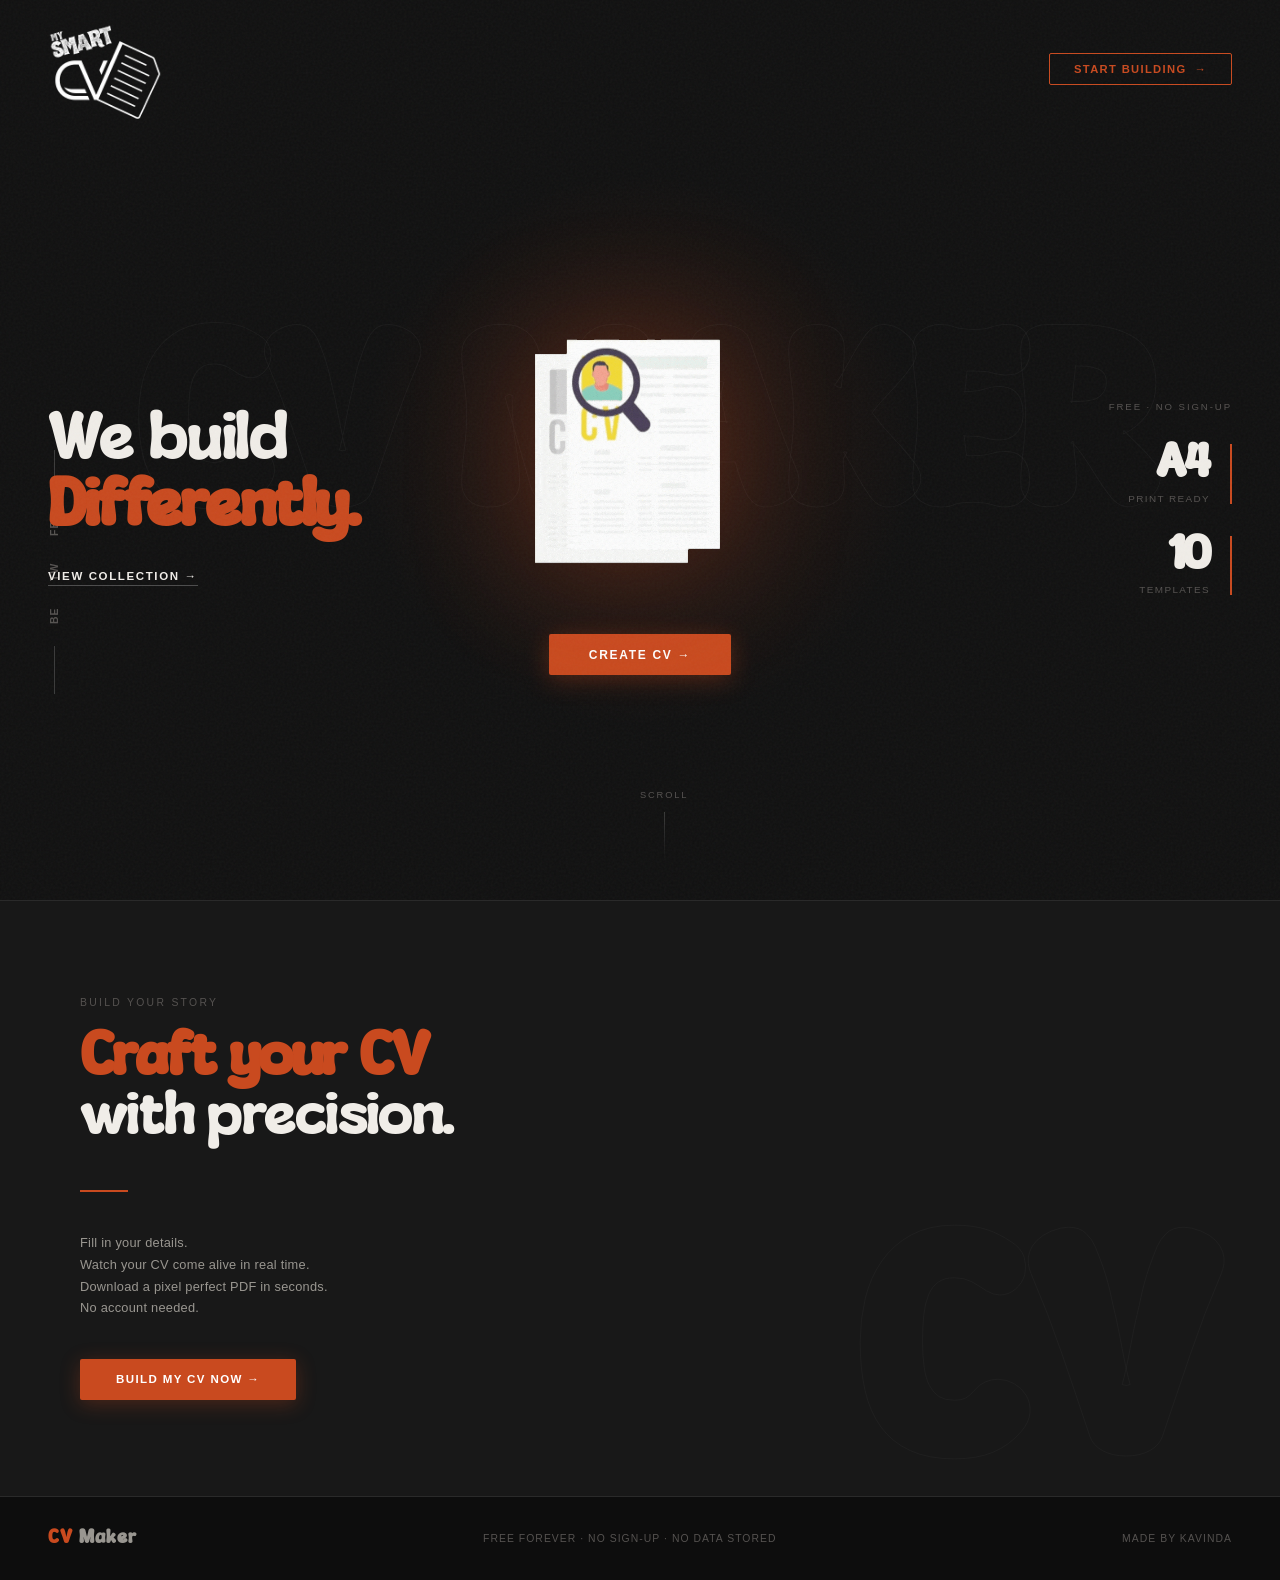
<file: index.html>
<!doctype html>
<html lang="en">
  <head>
    <meta charset="UTF-8" />
    <meta name="viewport" content="width=device-width, initial-scale=1.0" />
    <link rel="icon" type="image/png" href="assets/images/icon.png" />
    <title>CV Maker — Build a CV Worth Remembering</title>
    <style>
      /* ── Custom Font ─────────────────────────────────────────── */
      @font-face {
        font-family: "Brand";
        src: url("assets/fonts/font1.ttf") format("truetype");
        font-weight: normal;
        font-style: normal;
        font-display: swap;
      }

      /* ── Tokens ─────────────────────────────────────────────── */
      :root {
        --bg: #111111;
        --bg-2: #181818;
        --surface: #1e1e1e;
        --border: #2a2a2a;
        --border-light: #3a3a3a;
        --ink: #f0ede8;
        --ink-2: #999690;
        --ink-3: #555250;
        --accent: #c94a1f;
        --accent-lt: #e06040;
        --accent-dim: rgba(201, 74, 31, 0.12);

        --font-brand: "Brand", Georgia, serif;
        --font-body: "Helvetica Neue", Helvetica, Arial, sans-serif;
        --font-display: "Helvetica Neue", Helvetica, Arial, sans-serif;
      }

      /* ── Reset ──────────────────────────────────────────────── */
      *,
      *::before,
      *::after {
        box-sizing: border-box;
        margin: 0;
        padding: 0;
      }

      html {
        scroll-behavior: smooth;
      }

      body {
        font-family: var(--font-body);
        background: var(--bg);
        color: var(--ink);
        min-height: 100dvh;
        overflow-x: hidden;
        cursor: default;
      }

      /* ── Grain overlay ──────────────────────────────────────── */
      body::before {
        content: "";
        position: fixed;
        inset: 0;
        background-image: url("data:image/svg+xml,%3Csvg viewBox='0 0 512 512' xmlns='http://www.w3.org/2000/svg'%3E%3Cfilter id='n'%3E%3CfeTurbulence type='fractalNoise' baseFrequency='0.75' numOctaves='4' stitchTiles='stitch'/%3E%3C/filter%3E%3Crect width='100%25' height='100%25' filter='url(%23n)' opacity='1'/%3E%3C/svg%3E");
        opacity: 0.04;
        pointer-events: none;
        z-index: 9999;
      }

      /* ══════════════════════════════════════════════════════════
         NAV
      ══════════════════════════════════════════════════════════ */
      nav {
        position: fixed;
        top: 0;
        left: 0;
        right: 0;
        z-index: 200;
        display: flex;
        align-items: center;
        justify-content: space-between;
        padding: 0.75rem 3rem;
        transition:
          background 0.4s,
          border-color 0.4s;
        border-bottom: 1px solid transparent;
      }

      nav.scrolled {
        background: rgba(17, 17, 17, 0.9);
        backdrop-filter: blur(16px);
        border-color: var(--border);
      }

      /* Logo */
      .nav__logo {
        display: flex;
        align-items: center;
        text-decoration: none;
      }

      .nav__logo img {
        height: 114px;
        width: auto;
        object-fit: contain;
        filter: brightness(1);
      }

      /* CTA */
      .nav__cta {
        display: inline-flex;
        align-items: center;
        gap: 0.5rem;
        padding: 0.55rem 1.5rem;
        border: 1px solid var(--accent);
        border-radius: 2px;
        background: transparent;
        color: var(--accent);
        font-family: var(--font-body);
        font-size: 0.7rem;
        font-weight: 600;
        letter-spacing: 0.12em;
        text-transform: uppercase;
        text-decoration: none;
        transition:
          background 0.2s,
          color 0.2s,
          box-shadow 0.2s;
      }

      .nav__cta:hover {
        background: var(--accent);
        color: #fff;
        box-shadow: 0 0 24px rgba(201, 74, 31, 0.4);
      }

      .nav__cta-arrow {
        transition: transform 0.2s;
      }

      .nav__cta:hover .nav__cta-arrow {
        transform: translateX(3px);
      }

      /* ══════════════════════════════════════════════════════════
         HERO
      ══════════════════════════════════════════════════════════ */
      .hero {
        position: relative;
        min-height: 100dvh;
        display: flex;
        flex-direction: column;
        align-items: center;
        justify-content: center;
        overflow: hidden;
        padding: 0 3rem;
      }

      /* Big background watermark text */
      .hero__bg-text {
        position: absolute;
        top: 50%;
        left: 50%;
        transform: translate(-50%, -50%);
        font-family: var(--font-brand);
        font-size: clamp(6rem, 18vw, 18rem);
        font-weight: 900;
        letter-spacing: -0.04em;
        color: transparent;
        -webkit-text-stroke: 1px rgba(255, 255, 255, 0.04);
        white-space: nowrap;
        pointer-events: none;
        user-select: none;
        z-index: 0;
        animation: bgTextDrift 20s ease-in-out infinite alternate;
      }

      @keyframes bgTextDrift {
        from {
          transform: translate(-50%, -50%) scale(1);
        }

        to {
          transform: translate(-50%, -49%) scale(1.015);
        }
      }

      /* Accent glow blob */
      .hero__glow {
        position: absolute;
        width: 600px;
        height: 600px;
        border-radius: 50%;
        background: radial-gradient(
          circle,
          rgba(201, 74, 31, 0.15) 0%,
          transparent 65%
        );
        top: 50%;
        left: 50%;
        transform: translate(-50%, -50%);
        pointer-events: none;
        animation: glowPulse 7s ease-in-out infinite;
        z-index: 0;
      }

      @keyframes glowPulse {
        0%,
        100% {
          opacity: 0.7;
          transform: translate(-50%, -50%) scale(1);
        }

        50% {
          opacity: 1;
          transform: translate(-50%, -52%) scale(1.1);
        }
      }

      /* Social sidebar */
      .hero__social {
        position: absolute;
        left: 2.5rem;
        top: 50%;
        transform: translateY(-50%);
        display: flex;
        flex-direction: column;
        align-items: center;
        gap: 1rem;
        z-index: 10;
        animation: fadeUp 1s 0.8s ease both;
      }

      .hero__social-line {
        width: 1px;
        height: 48px;
        background: var(--border-light);
      }

      .hero__social a {
        display: flex;
        align-items: center;
        justify-content: center;
        width: 28px;
        height: 28px;
        color: var(--ink-3);
        text-decoration: none;
        font-size: 0.65rem;
        font-weight: 700;
        letter-spacing: 0.1em;
        text-transform: uppercase;
        writing-mode: vertical-rl;
        transform: rotate(180deg);
        transition: color 0.2s;
      }

      .hero__social a:hover {
        color: var(--accent);
      }

      /* Main hero content */
      .hero__inner {
        position: relative;
        z-index: 10;
        display: grid;
        grid-template-columns: 1fr auto 1fr;
        align-items: center;
        gap: 4rem;
        width: 100%;
        max-width: 1200px;
        padding-top: 6rem;
      }

      /* Left text block */
      .hero__left {
        display: flex;
        flex-direction: column;
        gap: 1.75rem;
        animation: fadeUp 0.9s 0.1s ease both;
      }

      .hero__label {
        font-size: 0.65rem;
        font-weight: 600;
        letter-spacing: 0.22em;
        text-transform: uppercase;
        color: var(--ink-3);
      }

      .hero__headline {
        display: flex;
        flex-direction: column;
        gap: 0.1rem;
        line-height: 1.05;
      }

      .hero__headline .line-1 {
        font-family: var(--font-brand);
        font-size: clamp(2.5rem, 5vw, 4.5rem);
        font-weight: 300;
        color: var(--ink);
        letter-spacing: -0.02em;
      }

      .hero__headline .line-2 {
        font-family: var(--font-brand);
        font-size: clamp(2.5rem, 5vw, 4.5rem);
        font-weight: 900;
        color: var(--accent);
        letter-spacing: -0.03em;
        line-height: 1;
      }

      .hero__cta-link {
        display: inline-flex;
        align-items: center;
        gap: 0.6rem;
        color: var(--ink);
        text-decoration: none;
        font-size: 0.72rem;
        font-weight: 600;
        letter-spacing: 0.14em;
        text-transform: uppercase;
        border-bottom: 1px solid rgba(255, 255, 255, 0.25);
        padding-bottom: 0.2rem;
        width: fit-content;
        transition:
          color 0.2s,
          border-color 0.2s,
          gap 0.2s;
      }

      .hero__cta-link:hover {
        color: var(--accent);
        border-color: var(--accent);
        gap: 0.9rem;
      }

      /* Center GIF */
      .hero__center {
        display: flex;
        flex-direction: column;
        align-items: center;
        justify-content: center;
        gap: 2rem;
        animation: fadeUp 0.9s 0.25s ease both;
      }

      .hero__gif {
        width: clamp(200px, 22vw, 320px);
        height: auto;
        object-fit: contain;
        filter: drop-shadow(0 0 60px rgba(201, 74, 31, 0.3));
        animation: gifFloat 6s ease-in-out infinite;
      }

      @keyframes gifFloat {
        0%,
        100% {
          transform: translateY(0px);
        }

        50% {
          transform: translateY(-12px);
        }
      }

      .hero__create-btn {
        display: inline-flex;
        align-items: center;
        gap: 0.6rem;
        padding: 0.85rem 2.5rem;
        background: var(--accent);
        color: #fff;
        border: none;
        border-radius: 2px;
        font-family: var(--font-body);
        font-size: 0.75rem;
        font-weight: 700;
        letter-spacing: 0.14em;
        text-transform: uppercase;
        text-decoration: none;
        transition:
          background 0.2s,
          box-shadow 0.2s,
          gap 0.2s;
        box-shadow: 0 4px 24px rgba(201, 74, 31, 0.35);
      }

      .hero__create-btn:hover {
        background: var(--accent-lt);
        box-shadow: 0 8px 36px rgba(201, 74, 31, 0.5);
        gap: 0.9rem;
      }

      /* Right block (empty for balance, or future use) */
      .hero__right {
        display: flex;
        flex-direction: column;
        align-items: flex-end;
        gap: 2rem;
        animation: fadeUp 0.9s 0.35s ease both;
      }

      .hero__right-label {
        font-size: 0.6rem;
        letter-spacing: 0.2em;
        text-transform: uppercase;
        color: var(--ink-3);
        text-align: right;
      }

      .hero__stat {
        text-align: right;
        border-right: 2px solid var(--accent);
        padding-right: 1.25rem;
      }

      .hero__stat-num {
        font-family: var(--font-brand);
        font-size: 2.8rem;
        font-weight: 900;
        color: var(--ink);
        line-height: 1;
        letter-spacing: -0.03em;
      }

      .hero__stat-label {
        font-size: 0.62rem;
        letter-spacing: 0.14em;
        text-transform: uppercase;
        color: var(--ink-3);
        margin-top: 0.25rem;
      }

      /* Scroll indicator */
      .hero__scroll {
        position: absolute;
        bottom: 2.5rem;
        left: 50%;
        transform: translateX(-50%);
        display: flex;
        flex-direction: column;
        align-items: center;
        gap: 0.75rem;
        z-index: 10;
        animation: fadeUp 1s 1.2s ease both;
      }

      .hero__scroll span {
        font-size: 0.58rem;
        letter-spacing: 0.2em;
        text-transform: uppercase;
        color: var(--ink-3);
      }

      .hero__scroll-line {
        width: 1px;
        height: 48px;
        background: linear-gradient(
          to bottom,
          var(--border-light),
          transparent
        );
        animation: scrollBounce 2s ease-in-out infinite;
      }

      @keyframes scrollBounce {
        0%,
        100% {
          transform: scaleY(1);
          transform-origin: top;
        }

        50% {
          transform: scaleY(0.6);
          transform-origin: top;
        }
      }

      /* ══════════════════════════════════════════════════════════
         BOTTOM SECTION — big text + lifestyle
      ══════════════════════════════════════════════════════════ */
      .bottom-section {
        position: relative;
        min-height: 60vh;
        display: flex;
        align-items: center;
        overflow: hidden;
        background: var(--bg-2);
        border-top: 1px solid var(--border);
      }

      .bottom-section__content {
        padding: 6rem 3rem 6rem 5rem;
        display: flex;
        flex-direction: column;
        gap: 0;
        max-width: 65%;
        position: relative;
        z-index: 2;
      }

      .bottom-section__eyebrow {
        font-size: 0.65rem;
        letter-spacing: 0.22em;
        text-transform: uppercase;
        color: var(--ink-3);
        margin-bottom: 1.5rem;
      }

      .bottom-section__line1 {
        font-family: var(--font-brand);
        font-size: clamp(2rem, 4.5vw, 5rem);
        font-weight: 900;
        color: var(--accent);
        letter-spacing: -0.03em;
        line-height: 1;
      }

      .bottom-section__line2 {
        font-family: var(--font-brand);
        font-size: clamp(2rem, 4.5vw, 5rem);
        font-weight: 200;
        color: var(--ink);
        letter-spacing: -0.03em;
        line-height: 1.05;
      }

      .bottom-section__divider {
        width: 48px;
        height: 2px;
        background: var(--accent);
        margin: 2.5rem 0;
      }

      .bottom-section__sub {
        font-size: 0.8rem;
        color: var(--ink-2);
        line-height: 1.7;
        max-width: 380px;
        letter-spacing: 0.02em;
      }

      .bottom-section__btn {
        margin-top: 2.5rem;
        display: inline-flex;
        align-items: center;
        gap: 0.75rem;
        padding: 0.9rem 2.25rem;
        background: var(--accent);
        color: #fff;
        border: none;
        border-radius: 2px;
        font-family: var(--font-body);
        font-size: 0.72rem;
        font-weight: 700;
        letter-spacing: 0.12em;
        text-transform: uppercase;
        text-decoration: none;
        width: fit-content;
        transition:
          background 0.2s,
          box-shadow 0.2s,
          gap 0.2s;
        box-shadow: 0 4px 20px rgba(201, 74, 31, 0.3);
      }

      .bottom-section__btn:hover {
        background: var(--accent-lt);
        box-shadow: 0 8px 32px rgba(201, 74, 31, 0.45);
        gap: 1rem;
      }

      /* Right lifestyle image placeholder */
      .bottom-section__img {
        position: absolute;
        right: -40px;
        top: 0;
        bottom: 0;
        width: 45%;
        object-fit: cover;
        opacity: 0.35;
        filter: grayscale(30%);
        z-index: 1;
        mask-image: linear-gradient(to right, transparent 0%, black 30%);
        -webkit-mask-image: linear-gradient(
          to right,
          transparent 0%,
          black 30%
        );
      }

      /* Big decorative number */
      .bottom-section__deco {
        position: absolute;
        right: 5%;
        bottom: -2rem;
        font-family: var(--font-brand);
        font-size: 18rem;
        font-weight: 900;
        color: transparent;
        -webkit-text-stroke: 1px rgba(255, 255, 255, 0.03);
        pointer-events: none;
        user-select: none;
        z-index: 0;
        line-height: 1;
      }

      /* ══════════════════════════════════════════════════════════
         FOOTER
      ══════════════════════════════════════════════════════════ */
      footer {
        background: #0d0d0d;
        border-top: 1px solid var(--border);
        padding: 2rem 3rem;
        display: flex;
        align-items: center;
        justify-content: space-between;
      }

      .footer__brand {
        font-family: var(--font-brand);
        font-size: 1.1rem;
        font-weight: 700;
        color: var(--ink-2);
        letter-spacing: 0.06em;
      }

      .footer__brand span {
        color: var(--accent);
      }

      footer small {
        font-size: 0.65rem;
        letter-spacing: 0.1em;
        text-transform: uppercase;
        color: var(--ink-3);
      }

      /* ══════════════════════════════════════════════════════════
         ANIMATIONS
      ══════════════════════════════════════════════════════════ */
      @keyframes fadeUp {
        from {
          opacity: 0;
          transform: translateY(22px);
        }

        to {
          opacity: 1;
          transform: translateY(0);
        }
      }

      .reveal {
        opacity: 0;
        transform: translateY(24px);
        transition:
          opacity 0.7s ease,
          transform 0.7s ease;
      }

      .reveal.visible {
        opacity: 1;
        transform: translateY(0);
      }

      .reveal-delay-1 {
        transition-delay: 0.12s;
      }

      .reveal-delay-2 {
        transition-delay: 0.24s;
      }

      .reveal-delay-3 {
        transition-delay: 0.36s;
      }

      /* ══════════════════════════════════════════════════════════
         RESPONSIVE — TABLET (≤ 900px)
      ══════════════════════════════════════════════════════════ */
      @media (max-width: 900px) {
        /* Nav */
        nav {
          padding: 0.5rem 1.5rem;
        }

        .nav__logo img {
          height: 72px;
        }

        /* Hero */
        .hero {
          padding: 0 1.5rem;
          min-height: 100dvh;
        }

        .hero__inner {
          grid-template-columns: 1fr;
          grid-template-rows: auto;
          text-align: center;
          gap: 2rem;
          padding-top: 9rem;
          padding-bottom: 5rem;
        }

        /* Stack order: GIF → text → stats */
        .hero__left {
          order: 2;
          align-items: center;
        }

        .hero__center {
          order: 1;
        }

        .hero__right {
          order: 3;
          align-items: center;
          flex-direction: row;
          justify-content: center;
          gap: 2rem;
          flex-wrap: wrap;
        }

        .hero__headline .line-1,
        .hero__headline .line-2 {
          text-align: center;
        }

        /* Stats: side by side on tablet */
        .hero__stat {
          border-right: none;
          border-bottom: 2px solid var(--accent);
          padding-right: 0;
          padding-bottom: 0.5rem;
          text-align: center;
        }

        .hero__right-label {
          display: none;
        }

        /* Social: hide on tablet */
        .hero__social {
          display: none;
        }

        /* Bottom section */
        .bottom-section__content {
          max-width: 100%;
          padding: 4rem 2rem;
        }

        .bottom-section__img {
          display: none;
        }

        .bottom-section__line1,
        .bottom-section__line2 {
          font-size: clamp(1.8rem, 6vw, 3.5rem);
        }

        .bottom-section__deco {
          font-size: 10rem;
          right: -1rem;
        }

        /* Footer */
        footer {
          flex-direction: column;
          gap: 0.75rem;
          text-align: center;
          padding: 1.5rem;
        }
      }

      /* ══════════════════════════════════════════════════════════
         RESPONSIVE — MOBILE (≤ 480px)
      ══════════════════════════════════════════════════════════ */
      @media (max-width: 480px) {
        /* Nav — compact, logo smaller */
        nav {
          padding: 0.4rem 1rem;
        }

        .nav__logo img {
          height: 52px;
        }

        .nav__cta {
          padding: 0.45rem 1rem;
          font-size: 0.62rem;
          letter-spacing: 0.08em;
        }

        /* Hero */
        .hero {
          padding: 0 1.25rem;
        }

        .hero__inner {
          gap: 1.75rem;
          padding-top: 7rem;
          padding-bottom: 4rem;
        }

        /* Watermark text — smaller so it doesn't cause overflow */
        .hero__bg-text {
          font-size: clamp(3.5rem, 20vw, 8rem);
        }

        /* GIF — constrained on small screens */
        .hero__gif {
          width: clamp(140px, 55vw, 220px);
        }

        /* Headline text */
        .hero__headline .line-1,
        .hero__headline .line-2 {
          font-size: clamp(2rem, 10vw, 3rem);
        }

        /* Label */
        .hero__label {
          font-size: 0.6rem;
          letter-spacing: 0.18em;
        }

        /* CTA link */
        .hero__cta-link {
          font-size: 0.65rem;
        }

        /* Create CV button */
        .hero__create-btn {
          padding: 0.75rem 1.75rem;
          font-size: 0.68rem;
        }

        /* Stats — stack vertically on very small screens */
        .hero__right {
          flex-direction: column;
          gap: 1rem;
          align-items: center;
        }

        .hero__stat {
          border-bottom: none;
          border-left: 2px solid var(--accent);
          padding-left: 0.75rem;
          padding-bottom: 0;
          text-align: left;
        }

        .hero__stat-num {
          font-size: 1.8rem;
        }

        /* Scroll hint — hide on mobile to save space */
        .hero__scroll {
          display: none;
        }

        /* Glow — smaller on mobile */
        .hero__glow {
          width: 300px;
          height: 300px;
        }

        /* Bottom section */
        .bottom-section__content {
          padding: 3rem 1.25rem;
        }

        .bottom-section__line1,
        .bottom-section__line2 {
          font-size: clamp(1.6rem, 8vw, 2.5rem);
        }

        .bottom-section__sub {
          font-size: 0.78rem;
        }

        .bottom-section__btn {
          padding: 0.8rem 1.75rem;
          font-size: 0.68rem;
        }

        .bottom-section__deco {
          display: none;
        }

        /* Footer */
        footer {
          padding: 1.25rem 1rem;
          gap: 0.5rem;
        }

        .footer__brand {
          font-size: 0.95rem;
        }

        footer small {
          font-size: 0.6rem;
        }
      }
    </style>
  </head>

  <body>
    <!-- ══ NAV ══════════════════════════════════════════════════ -->
    <nav id="nav">
      <a href="index.html" class="nav__logo">
        <img src="assets/images/logo.png" alt="CV Maker Logo" />
      </a>
      <a href="template.html" class="nav__cta">
        Start Building <span class="nav__cta-arrow">→</span>
      </a>
    </nav>

    <!-- ══ HERO ══════════════════════════════════════════════════ -->
    <section class="hero">
      <!-- Watermark text -->
      <div class="hero__bg-text">CV MAKER</div>

      <!-- Glow blob -->
      <div class="hero__glow"></div>

      <!-- Social sidebar -->
      <div class="hero__social">
        <div class="hero__social-line"></div>
        <a href="#">FB</a>
        <a href="#">TW</a>
        <a href="#">BE</a>
        <div class="hero__social-line"></div>
      </div>

      <!-- Main content -->
      <div class="hero__inner">
        <!-- Left -->
        <div class="hero__left">
          <div class="hero__headline">
            <span class="line-1">We build</span>
            <span class="line-2">Differently.</span>
          </div>
          <a href="template.html" class="hero__cta-link"> View Collection → </a>
        </div>

        <!-- Center GIF -->
        <div class="hero__center">
          <img src="assets/images/logo.gif" alt="CV Maker" class="hero__gif" />
          <a href="template.html" class="hero__create-btn"> Create CV → </a>
        </div>

        <!-- Right stats -->
        <div class="hero__right">
          <span class="hero__right-label">Free · No Sign-up</span>
          <div class="hero__stat">
            <div class="hero__stat-num">A4</div>
            <div class="hero__stat-label">Print Ready</div>
          </div>
          <div class="hero__stat">
            <div class="hero__stat-num">10</div>
            <div class="hero__stat-label">Templates</div>
          </div>
        </div>
      </div>

      <!-- Scroll indicator -->
      <div class="hero__scroll">
        <span>Scroll</span>
        <div class="hero__scroll-line"></div>
      </div>
    </section>

    <!-- ══ BOTTOM SECTION ══════════════════════════════════════ -->
    <section class="bottom-section">
      <div class="bottom-section__content">
        <div class="bottom-section__eyebrow reveal">Build your story</div>
        <div class="bottom-section__line1 reveal reveal-delay-1">
          Craft your CV
        </div>
        <div class="bottom-section__line2 reveal reveal-delay-2">
          with precision.
        </div>
        <div class="bottom-section__divider reveal reveal-delay-2"></div>
        <p class="bottom-section__sub reveal reveal-delay-3">
          Fill in your details. <br />
          Watch your CV come alive in real time. <br />
          Download a pixel perfect PDF in seconds. <br />
          No account needed.
        </p>
        <a
          href="template.html"
          class="bottom-section__btn reveal reveal-delay-3"
        >
          Build My CV Now →
        </a>
      </div>

      <!-- Decorative watermark -->
      <div class="bottom-section__deco">CV</div>
    </section>

    <!-- ══ FOOTER ════════════════════════════════════════════════ -->
    <footer>
      <div class="footer__brand"><span>CV</span> Maker</div>
      <small>Free forever · No sign-up · No data stored</small>
      <small>Made by KAViNDA</small>
    </footer>

    <script>
      // Nav scroll effect
      const nav = document.getElementById("nav");
      window.addEventListener("scroll", () => {
        nav.classList.toggle("scrolled", window.scrollY > 40);
      });

      // Scroll reveal
      const reveals = document.querySelectorAll(".reveal");
      const observer = new IntersectionObserver(
        (entries) => {
          entries.forEach((e) => {
            if (e.isIntersecting) {
              e.target.classList.add("visible");
              observer.unobserve(e.target);
            }
          });
        },
        { threshold: 0.12 },
      );
      reveals.forEach((el) => observer.observe(el));
    </script>
  </body>
</html>
</file>
